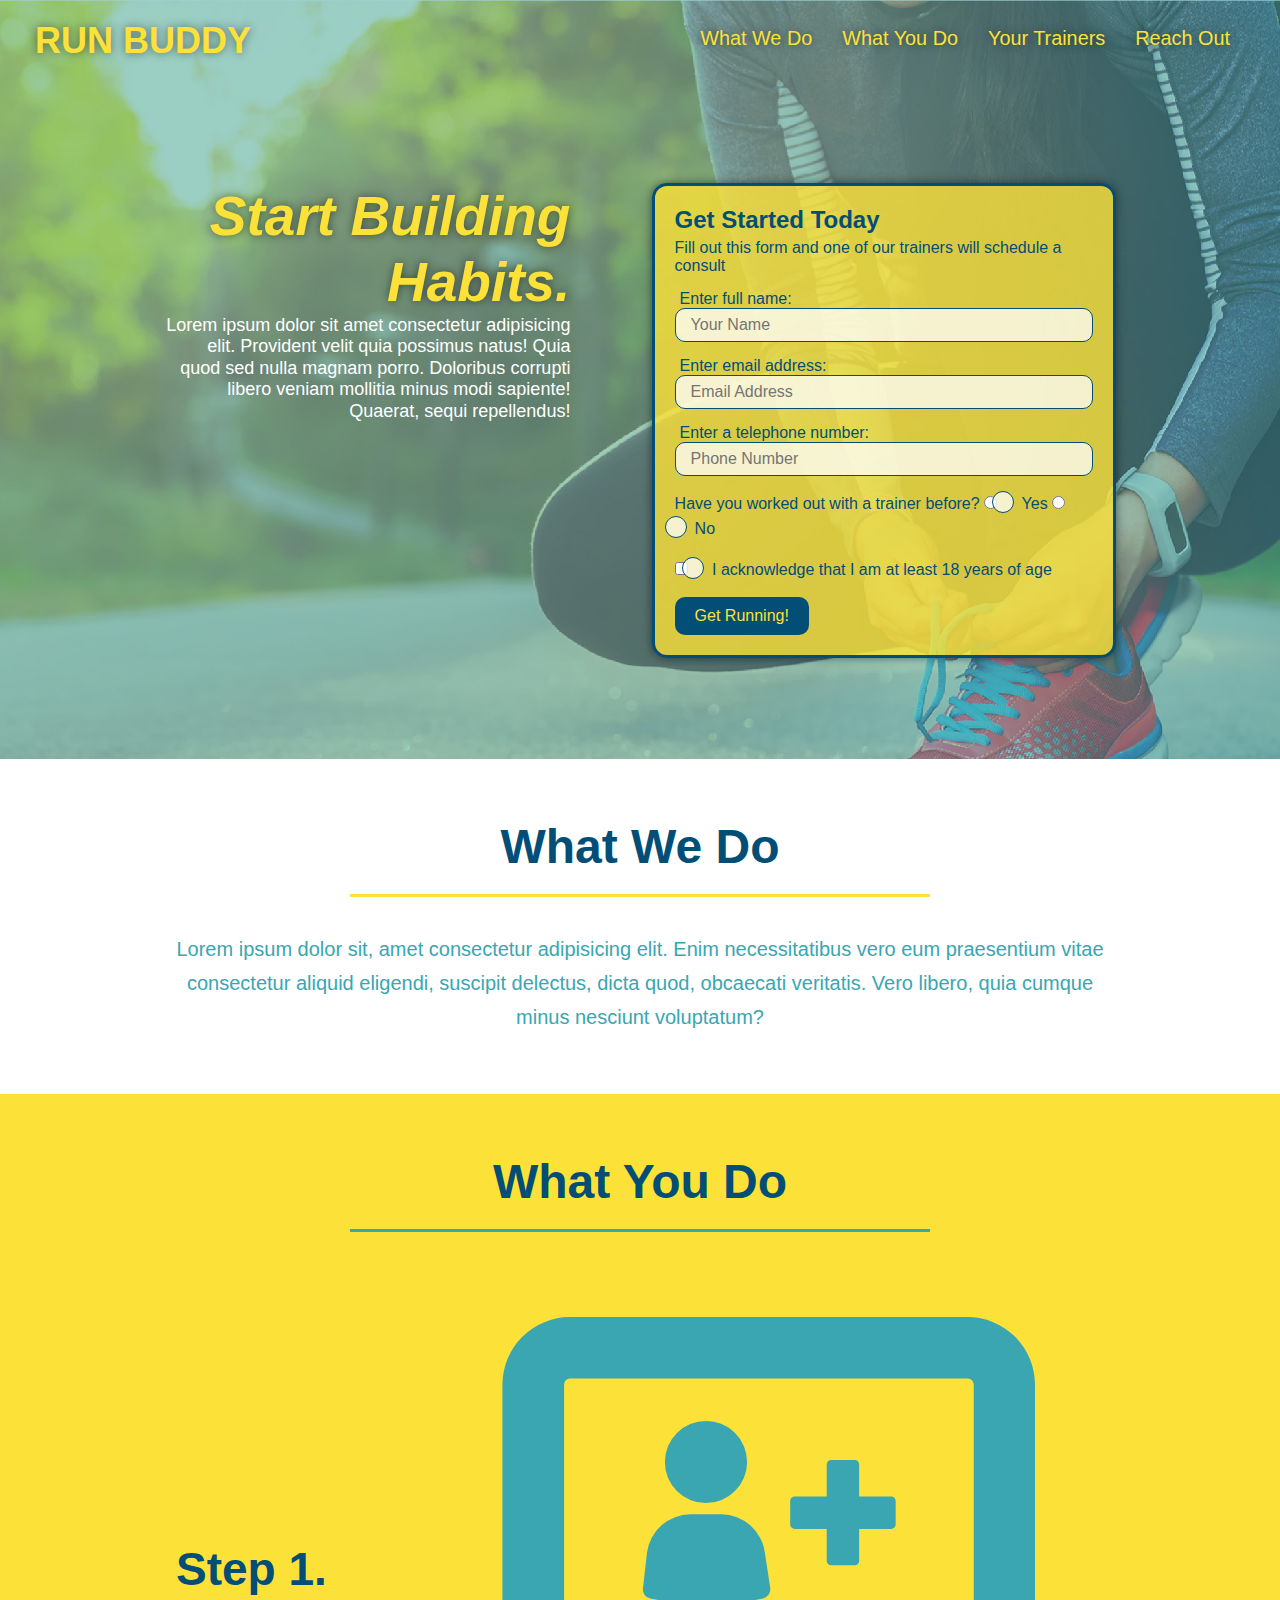
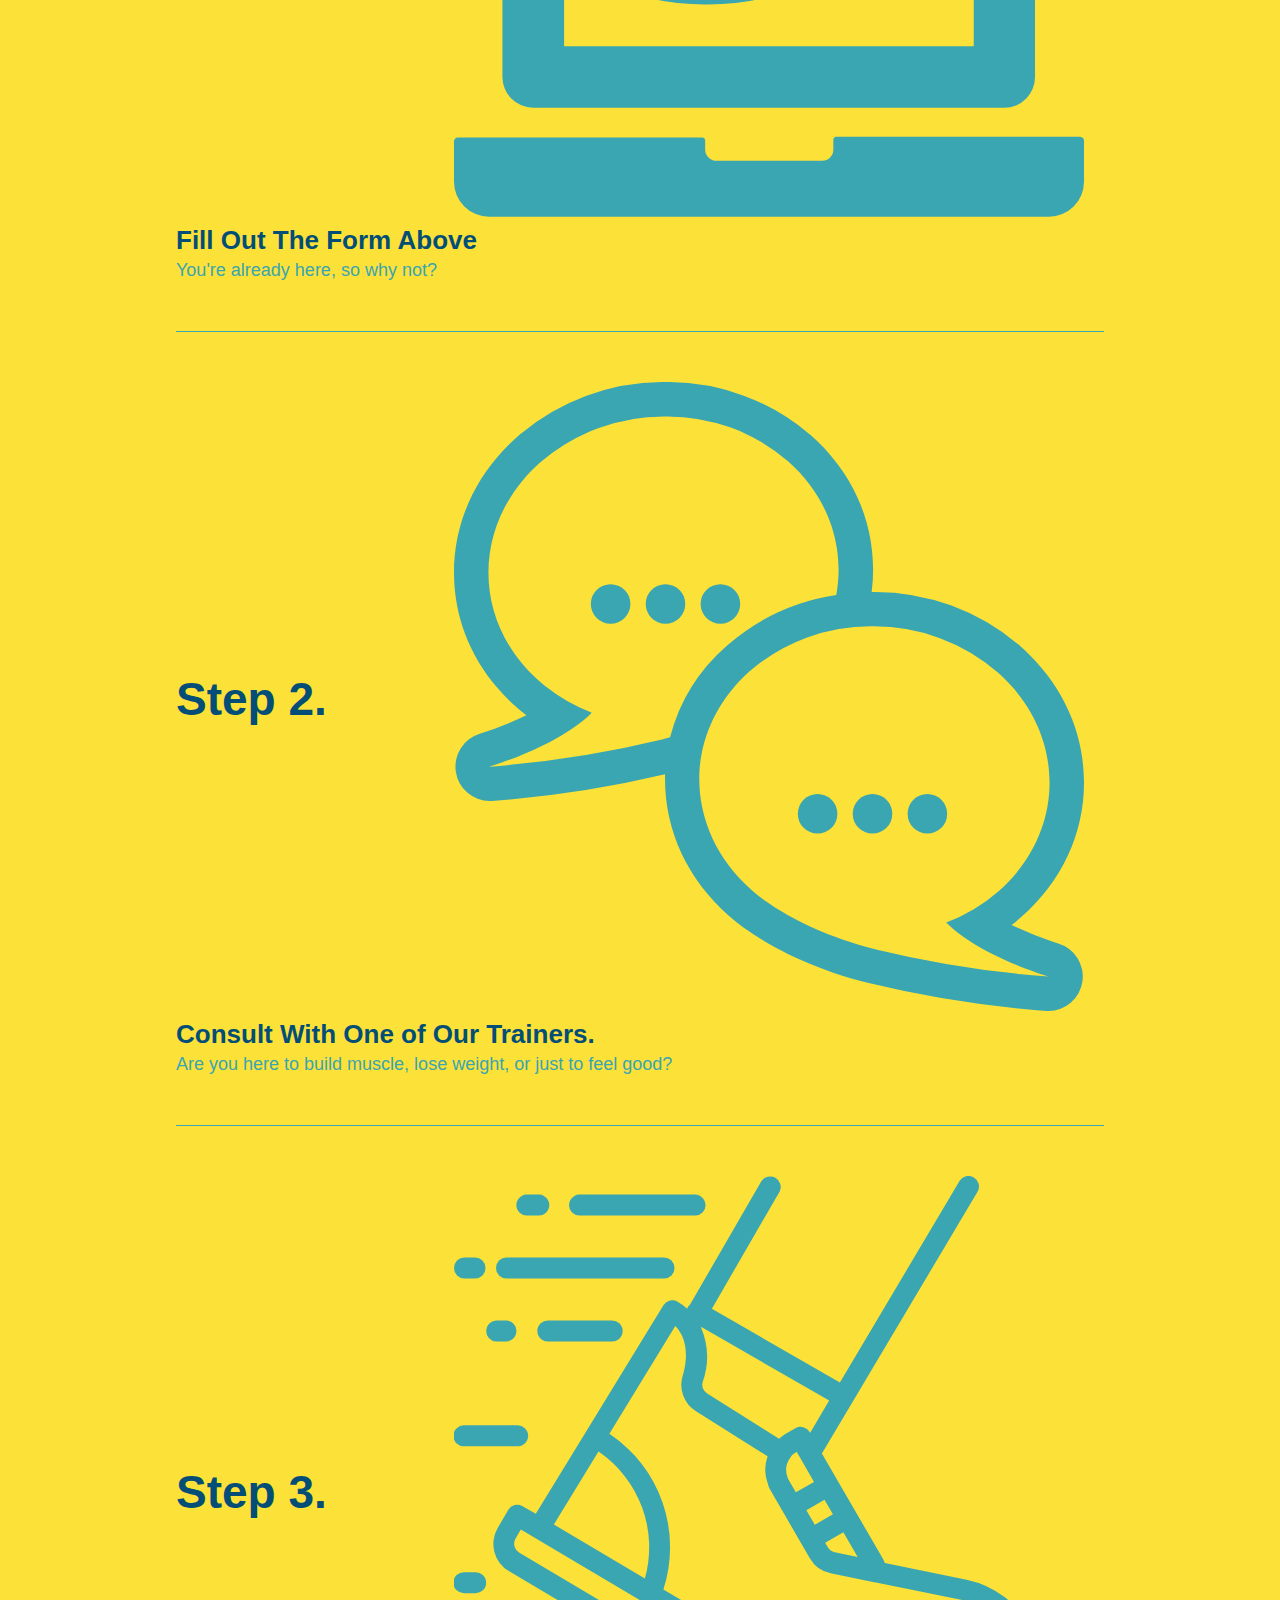
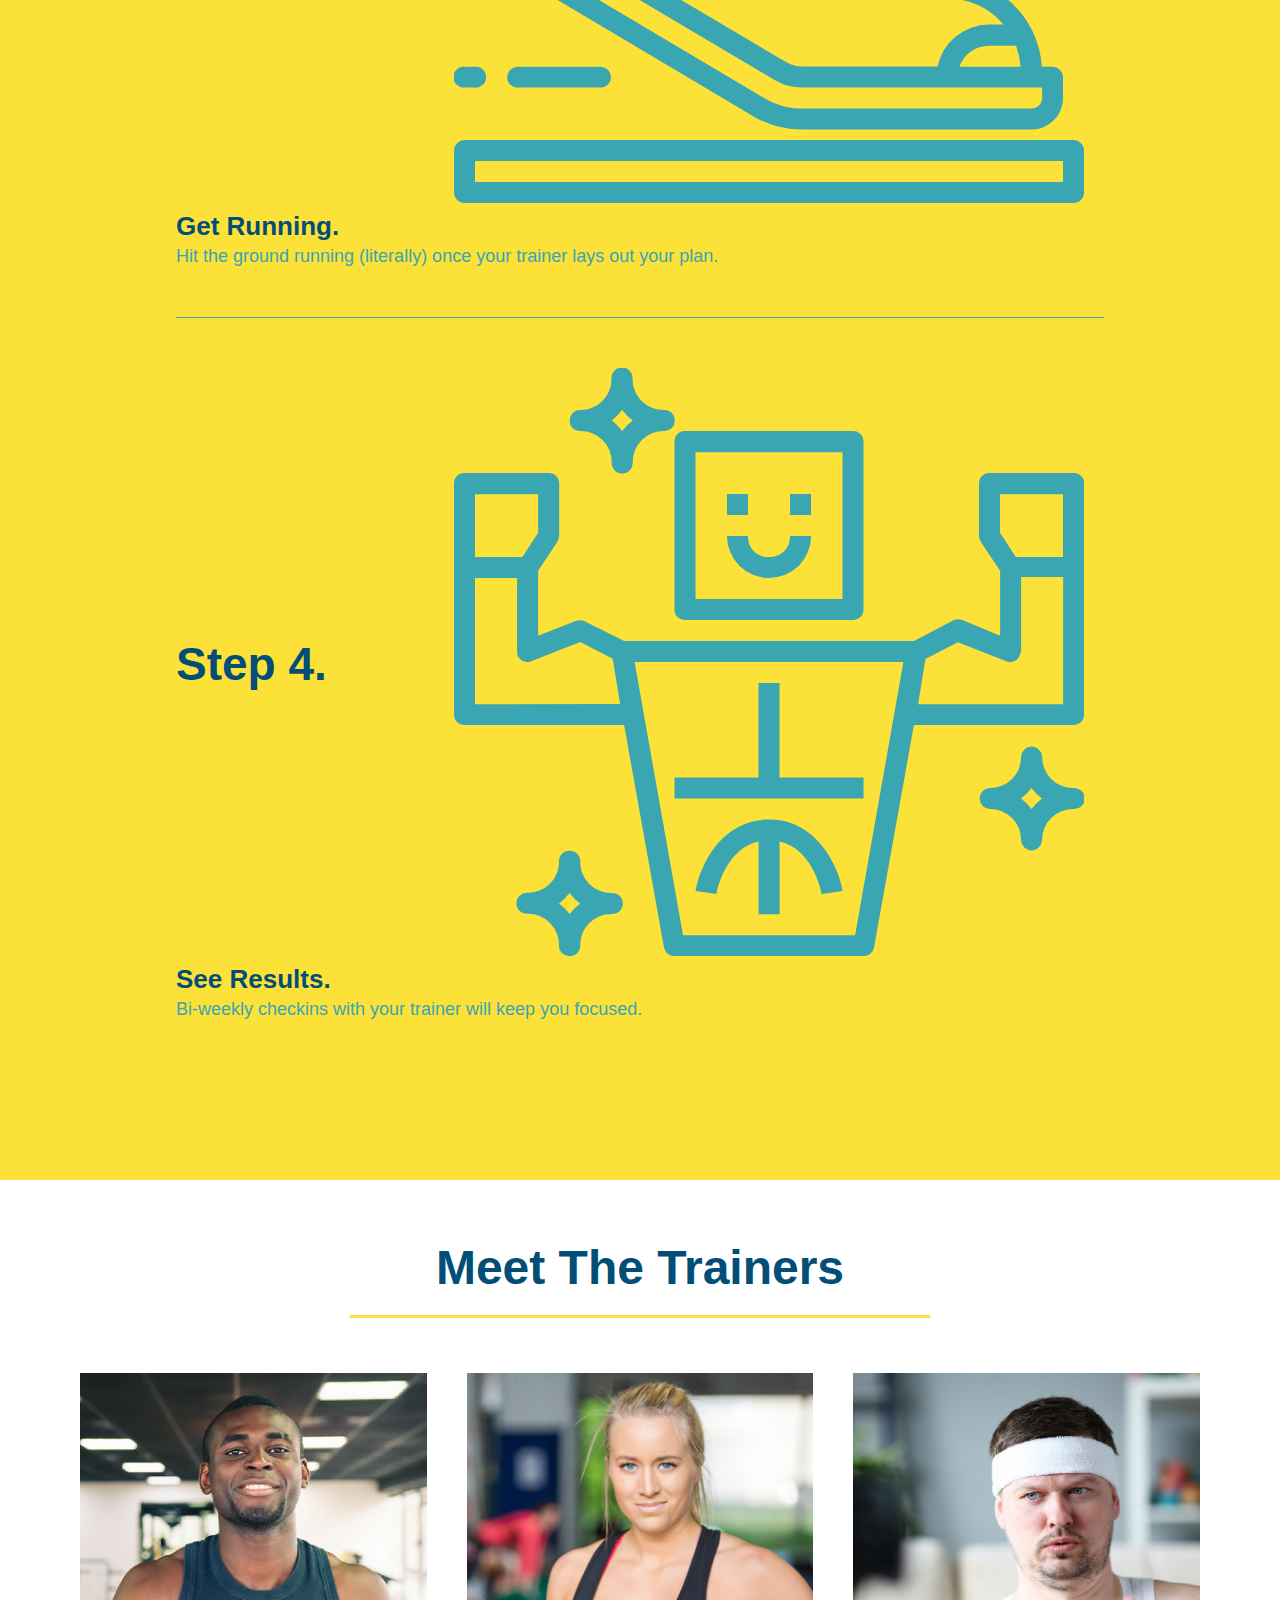
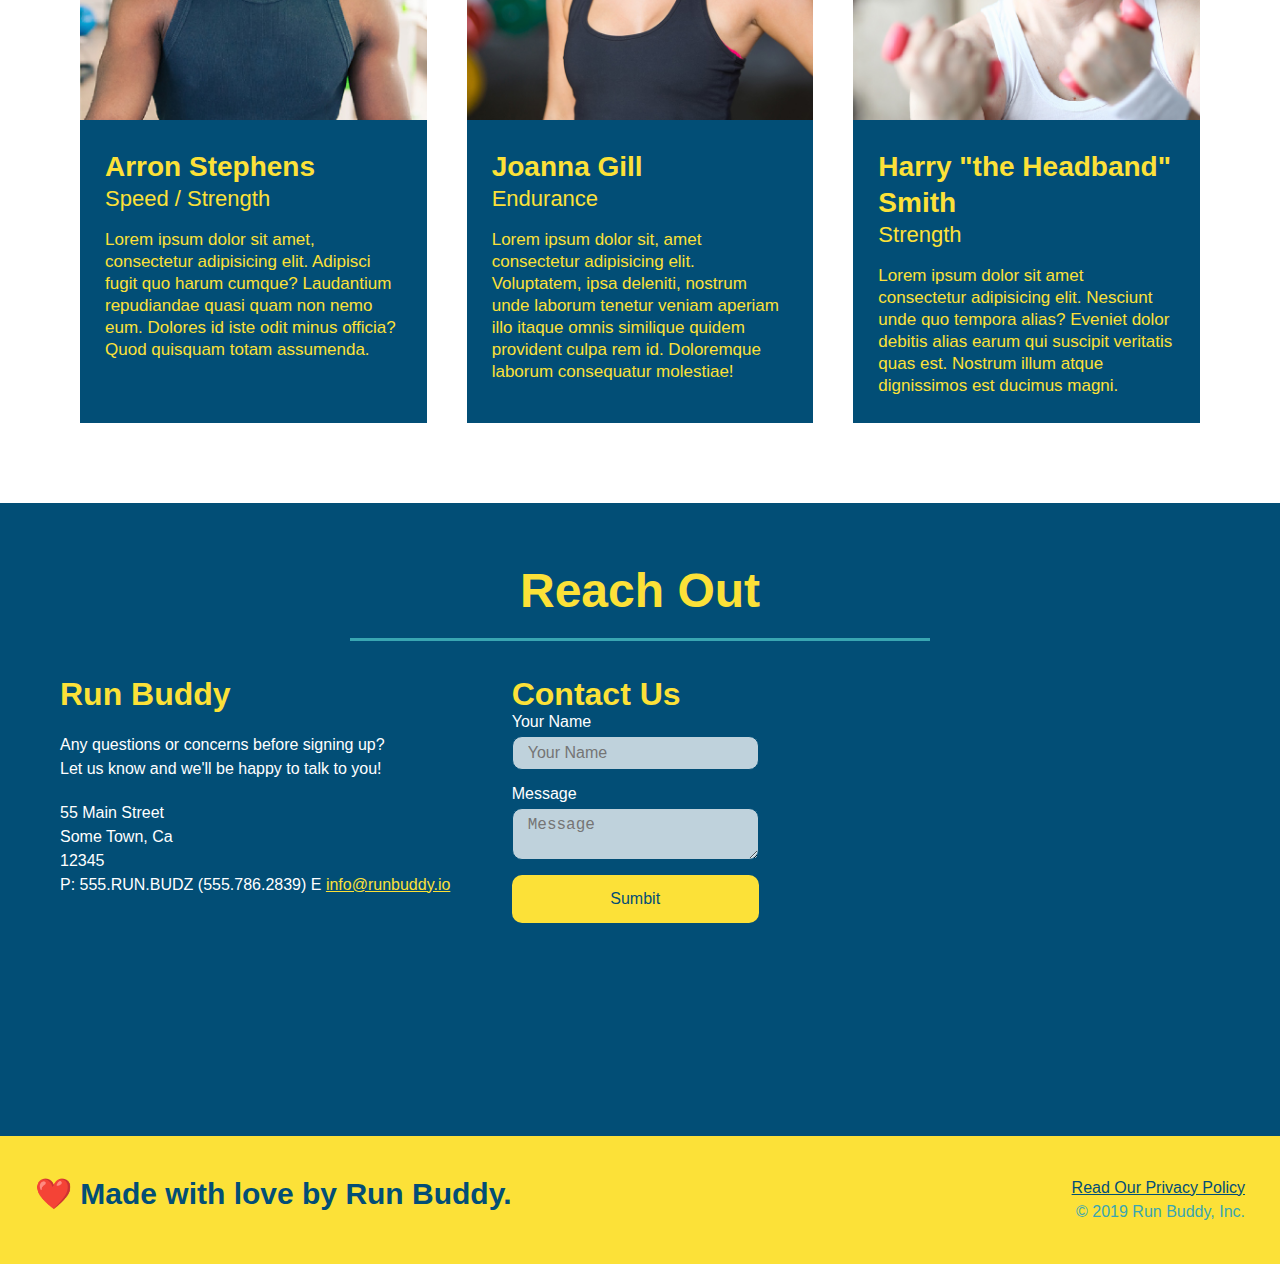
<file: index.html>
<!DOCTYPE html>
<html lang="en">
    <head>
        <meta name="viewport" content="width=device-width, initial-scale=1.0" />
        <title>Run Buddy</title>
        <link rel="stylesheet" href="./assets/css/style.css" />
    </head>
    <body>
        <!-- navigation -->
        <header>
            <h1>
                <a href="/">
                    RUN BUDDY
                </a>
            </h1>
            <nav>
                <!-- Unordered list element -->
                <ul>
                    <!-- List item elelment -->
                    <li>
                        <!-- Anchor Element -->
                        <a href="#what-we-do">What We Do</a>
                    </li>
                    <li>
                        <a href="#what-you-do">What You Do</a>
                    </li>
                    <li>
                        <a href="#your-trainers">Your Trainers</a>
                    </li>
                    <li>
                        <a href="#reach-out">Reach Out</a>
                    </li>
                </ul>
            </nav>
        </header>
            
        <!-- hero/jumbotron -->
        <section class="hero">
            <div class="hero-cta">
                <h2>Start Building Habits.</h2>
                <p>
                    Lorem ipsum dolor sit amet consectetur adipisicing elit. Provident velit quia possimus natus! Quia quod sed nulla magnam porro. Doloribus corrupti libero veniam mollitia minus modi sapiente! Quaerat, sequi repellendus!
                </p>
            </div>
            <div class="hero-form">
                <h3>Get Started Today</h3>
                <p>Fill out this form and one of our trainers will schedule a consult</p>
            <!-- Add form element -->
            <form>
                <label for="name">Enter full name:</label>
                <input type="text" placeholder="Your Name" name="name" id="name" class="form-input"/>
                <label for="email">Enter email address:</label>
                <input type="email" placeholder="Email Address" name="email" id="email" class="form-input"/>
                <label for="phone">Enter a telephone number:</label>
                <input type="tel" placeholder="Phone Number" name="phone" id="phone" class="form-input"/>
                <p>
                    Have you worked out with a trainer before?
                    <span class="radio-wrapper">
                        <input type="radio" name="trainer-confirm" id="trainer-yes" />
                        <label for="trainer-yes">Yes</label>
                    </span>
                    <span class="radio-wrapper">
                        <input type="radio" name="trainer-confirm" id="trainer-no" />
                        <label for="trainer-no">No</label>
                    </span>
                </p>
                <p>
                    <span class="radio-wrapper">
                        <input type="checkbox" name="age-confirm" id="checkbox" />
                        <label for="checkbox" >I acknowledge that I am at least 18 years of age </label>
                    </span>
                </p>
                <button type="submit">
                    Get Running!
                </button>
            </form>
            </div>
        </section>
        <!-- end hero -->
            
        <!-- "what we do" section -->
        <section id="what-we-do" class="intro">
            <div class="flex-row">
                <h2 class="section-title primary-border">
                    What We Do
                </h2>
            </div>
            <div class="flex-row">
                <p>
                    Lorem ipsum dolor sit, amet consectetur adipisicing elit. 
                    Enim necessitatibus vero eum praesentium vitae consectetur aliquid eligendi, suscipit delectus, dicta quod, obcaecati veritatis. 
                    Vero libero, quia cumque minus nesciunt voluptatum?
                </p>
            </div>
        </section>

        <!-- "what you do" section -->
        <section id="what-you-do" class="steps">
            <div class="flex-row">
                <h2 class="section-title secondary-border">
                    What You Do
                </h2>
            </div>

            <div class="step">
                <h3>Step 1.</h3>
                <div class="step-info">
                    <div class="step-img">
                        <img src="./assets/images/step-1.svg" alt=""/>
                    </div>
                </div>
                <div class="step-text">
                    <h4>Fill Out The Form Above</h4>
                    <p>You're already here, so why not?</p>
                </div>
            </div>

            <div class="step">
                <h3>Step 2.</h3>
                <div class="step-info">
                    <div class="step-img">
                        <img src="./assets/images/step-2.svg" alt=""/>
                    </div>
                </div>
                <div class="step-text">
                    <h4>Consult With One of Our Trainers.</h4>
                    <p>Are you here to build muscle, lose weight, or just to feel good?</p>
                </div>
            </div>

            <div class="step">
                <h3>Step 3.</h3>
                <div class="step-info">
                    <div class="step-img">
                        <img src="./assets/images/step-3.svg" alt=""/>
                    </div>
                </div>
                <div class="step-text">
                    <h4>Get Running.</h4>
                    <p>Hit the ground running (literally) once your trainer lays out your plan.</p>
                </div>
            </div>

            <div class="step">
                <h3>Step 4.</h3>
                <div class="step-info">
                    <div class="step-img">
                        <img src="./assets/images/step-4.svg" alt=""/>
                    </div>
                </div>
                <div class="step-text">
                    <h4>See Results.</h4>
                    <p>Bi-weekly checkins with your trainer will keep you focused.</p>
                </div>
            </div>
        </section>

        <!-- "meet the trainers" section -->
        <section id="your-trainers">
            <div class="flex-row">
                <h2 class="section-title primary-border">
                    Meet The Trainers
                </h2>
            </div>

            <div class="trainers">
                <article class="trainer">
                    <img src="./assets/images/trainer-1.jpg" alt="Arron Stephens in his workout clothes, ready to pump iron" />
                    <div class="trainer-bio">
                        <h3 class="trainer-name">Arron Stephens</h3>
                        <h4 class="trainer-role">Speed / Strength</h4>
                        <p>
                            Lorem ipsum dolor sit amet, consectetur adipisicing elit. 
                            Adipisci fugit quo harum cumque? Laudantium repudiandae quasi quam non nemo eum. 
                            Dolores id iste odit minus officia? Quod quisquam totam assumenda.
                        </p>
                    </div>
                </article>

                <!-- sceond trainer bio -->
                <article class="trainer">
                    <img src="./assets/images/trainer-2.jpg" alt="Joanna Gill cooling off after a workout" />
                    <div class="trainer-bio">
                        <h3 class="trainer-name">Joanna Gill</h3>
                        <h4 class="trainer-role">Endurance</h4>
                        <p>
                            Lorem ipsum dolor sit, amet consectetur adipisicing elit. Voluptatem, ipsa deleniti, nostrum unde laborum tenetur veniam aperiam illo itaque omnis similique quidem provident culpa rem id. 
                            Doloremque laborum consequatur molestiae!
                        </p>
                    </div>
                </article>

                <!-- third trianer bio -->
                <article class="trainer">
                    <img src="./assets/images/trainer-3.jpg" alt="Harry Smith wearing a headband and lifting comically small pink weights" />
                    <div class="trainer-bio">
                        <h3 class="trainer-name">Harry "the Headband"  Smith</h3>
                        <h4 class="trainer-role">Strength</h4>
                        <p>
                            Lorem ipsum dolor sit amet consectetur adipisicing elit. 
                            Nesciunt unde quo tempora alias? Eveniet dolor debitis alias earum qui suscipit veritatis quas est. Nostrum illum atque dignissimos est ducimus magni.
                        </p>
                    </div>
                </article>
            </div>
        </section>

        <!-- "reach out" section -->
        <section id="reach-out" class="contact">
            <div class="flex-row">
                <h2 class="section-title secondary-border">
                    Reach Out
                </h2>
            </div>
            <div class="contact-info">
                <div>
                    <h3>Run Buddy</h3>
                    <p>
                        Any questions or concerns before signing up?
                        <br />
                        Let us know and we'll be happy to talk to you!
                    </p>
                    <address>
                        55 Main Street <br />
                        Some Town, Ca <br />
                        12345<br />
                        P: 555.RUN.BUDZ (555.786.2839)
                        E <a href="mailto:info@runbuddy.io">info@runbuddy.io</a>
                    </address>
                </div>
                <div class="contact-form">
                    <h3>Contact Us</h3>
                    <form>
                        <label for="contact-name">Your Name</label>
                        <input type="text" id="contact-name" placeholder="Your Name" />

                        <label for="contact-message">Message</label>
                        <textarea id="contact-message" placeholder="Message"></textarea>

                        <button type="submit">Sumbit</button>
                    </form>
                </div>
                <iframe
                src="https://www.google.com/maps/embed?pb=!1m18!1m12!1m3!1d50368.25319219741!2d-122.58069269021708!3d37.90669281210704!2m3!1f0!2f0!3f0!3m2!1i1024!2i768!4f13.1!3m3!1m2!1s0x808590733c5a3c93%3A0xd27fa4ddcff9d586!2sMill%20Valley%2C%20CA%2094941!5e0!3m2!1sen!2sus!4v1611874259446!5m2!1sen!2sus"
                frameborder="0"
                height="400"
                width="400"
                style="border:0"
                allowfullscreen
                >
                </iframe>
            </div>
        </section>

        <!-- footer -->
        <footer>
            <h2>❤️ Made with love by Run Buddy.</h2>
            <div>
                <a href="./privacy-policy.html">Read Our Privacy Policy</a><br/>
                &copy; 2019 Run Buddy, Inc.
            </div>
        </footer>
    </body>
</html>
</file>
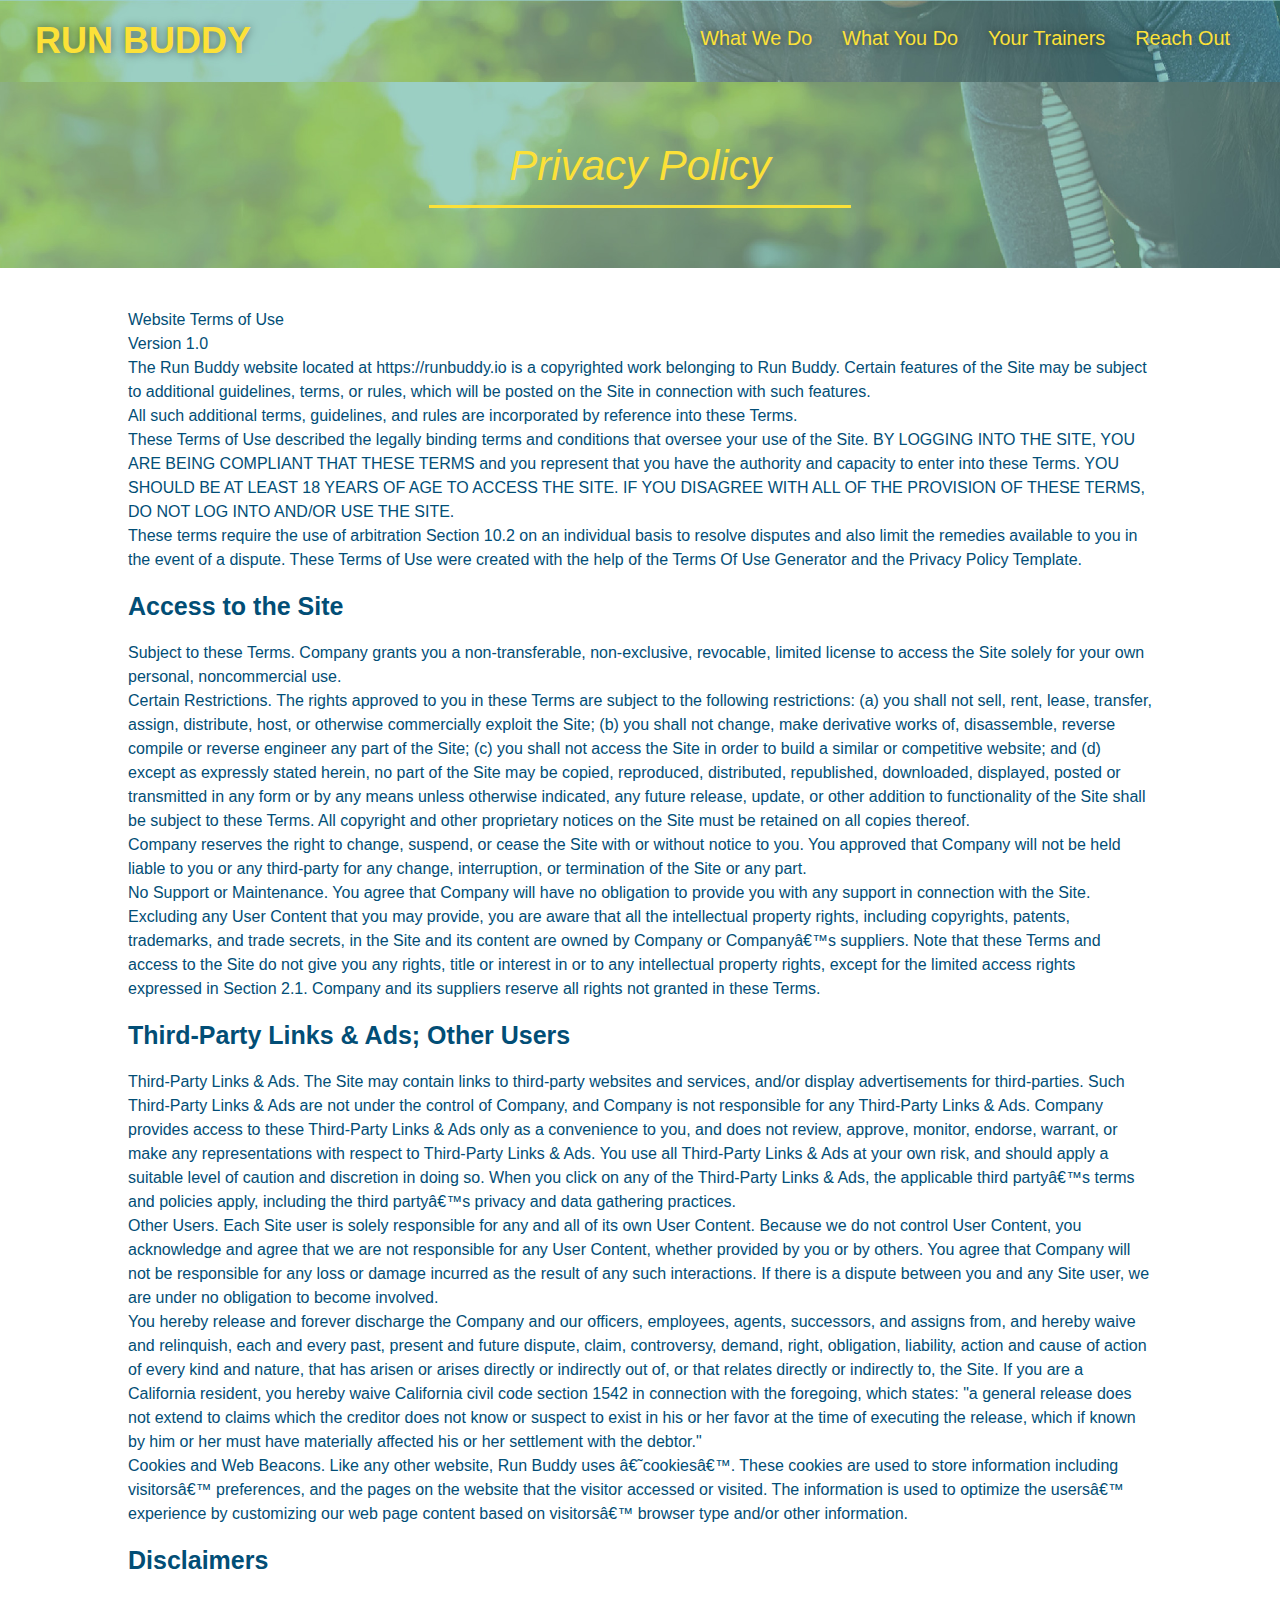
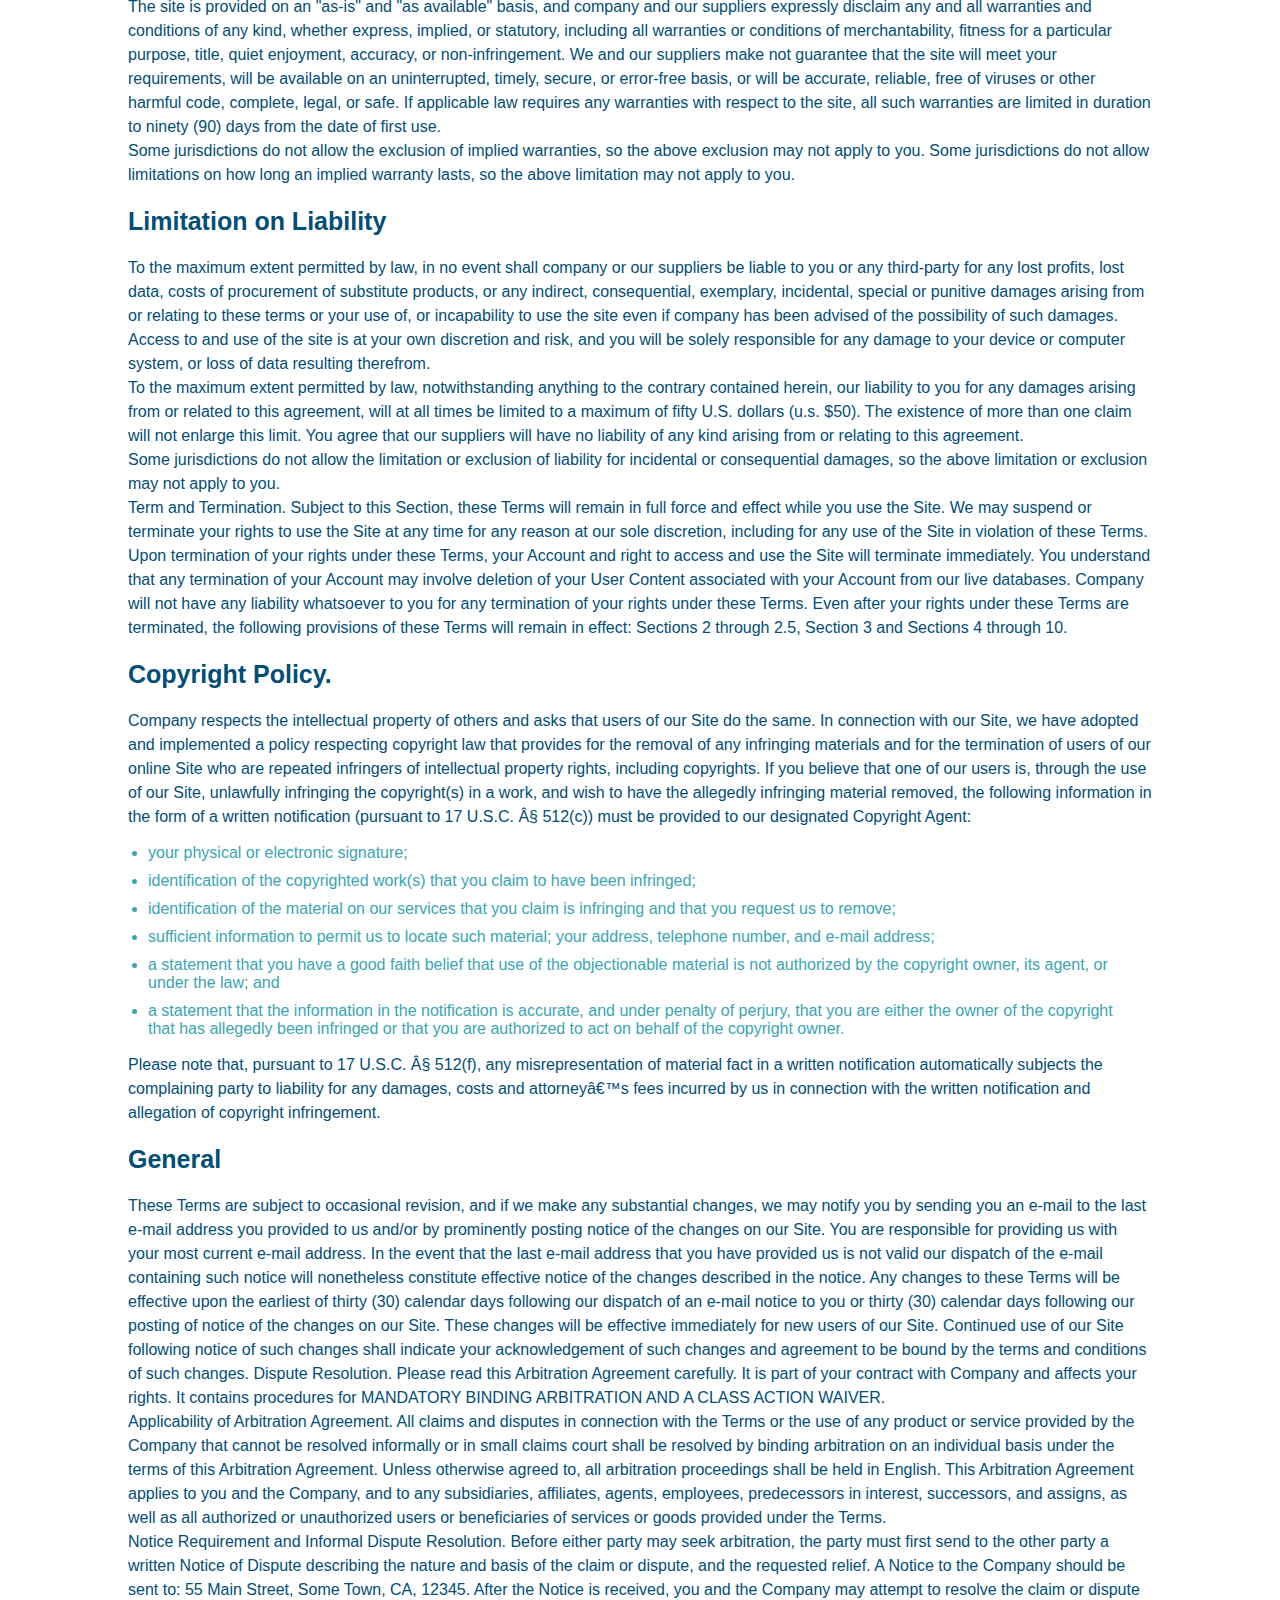
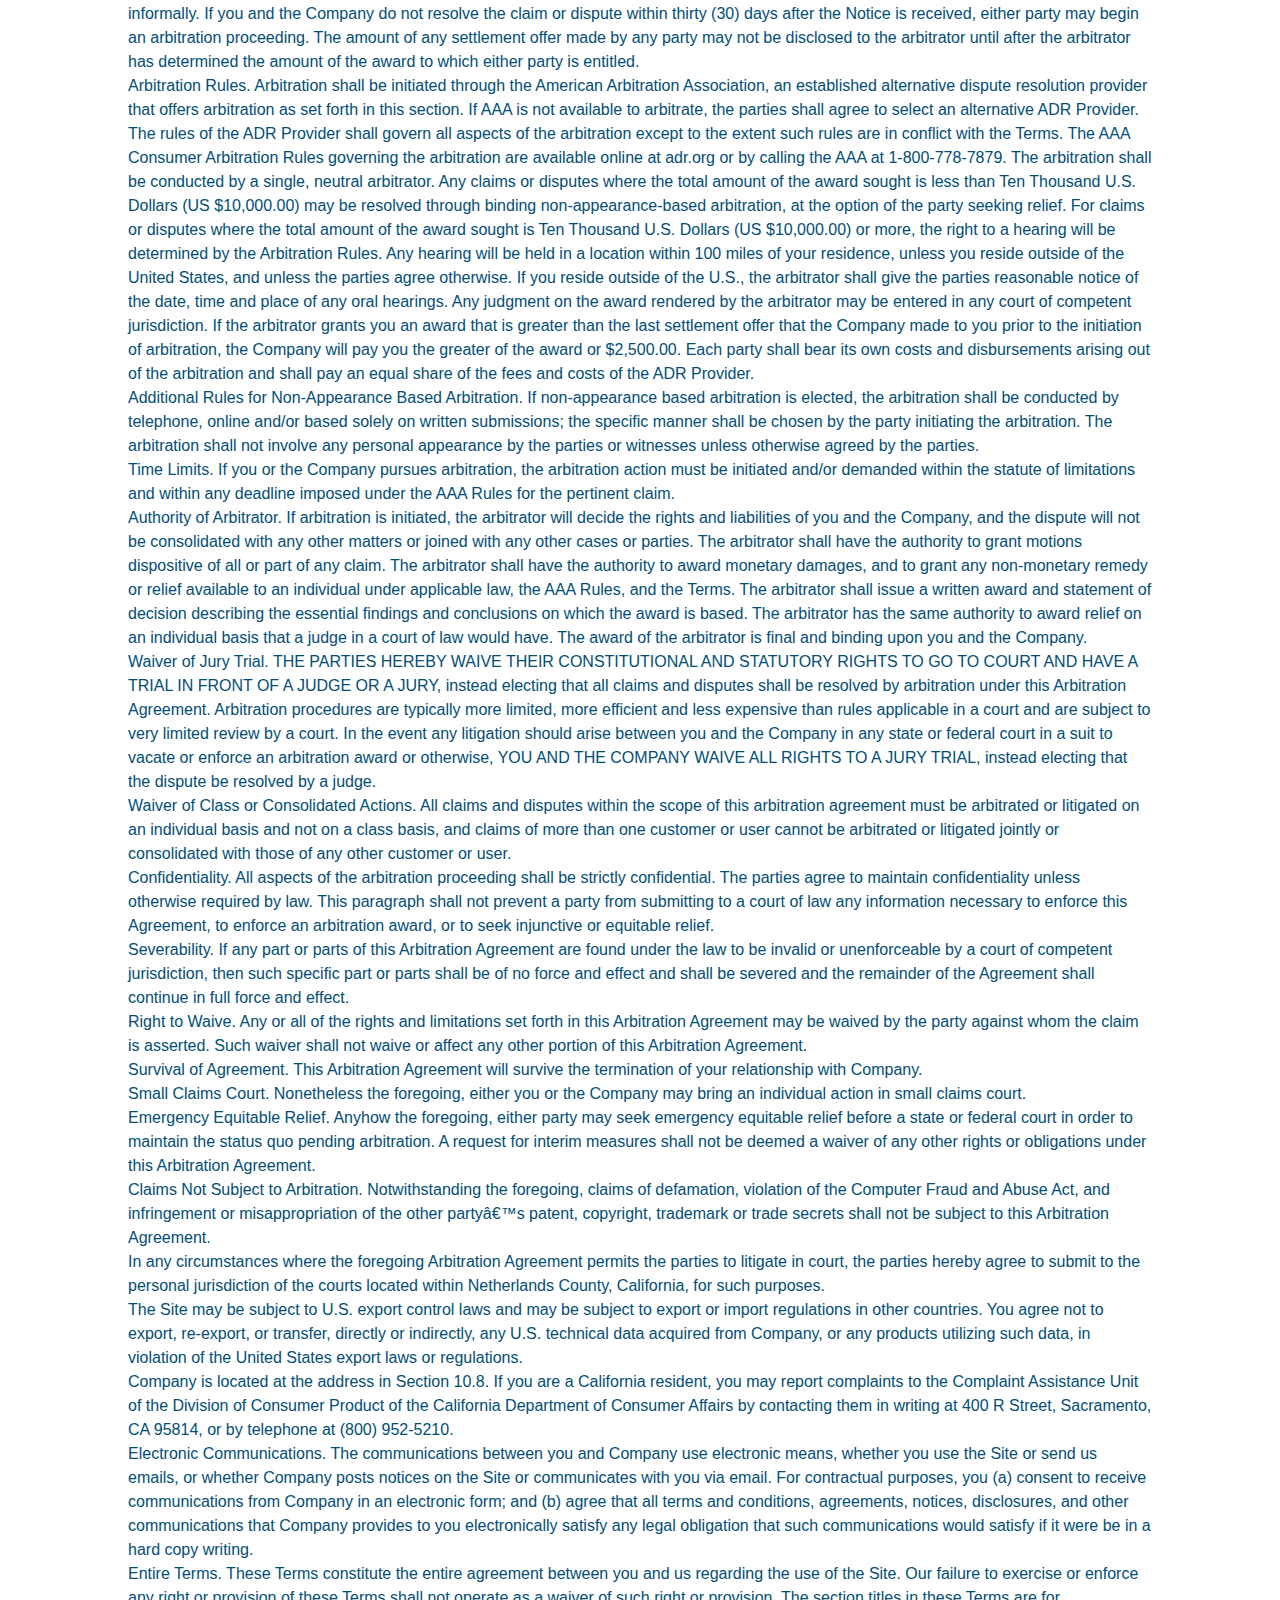
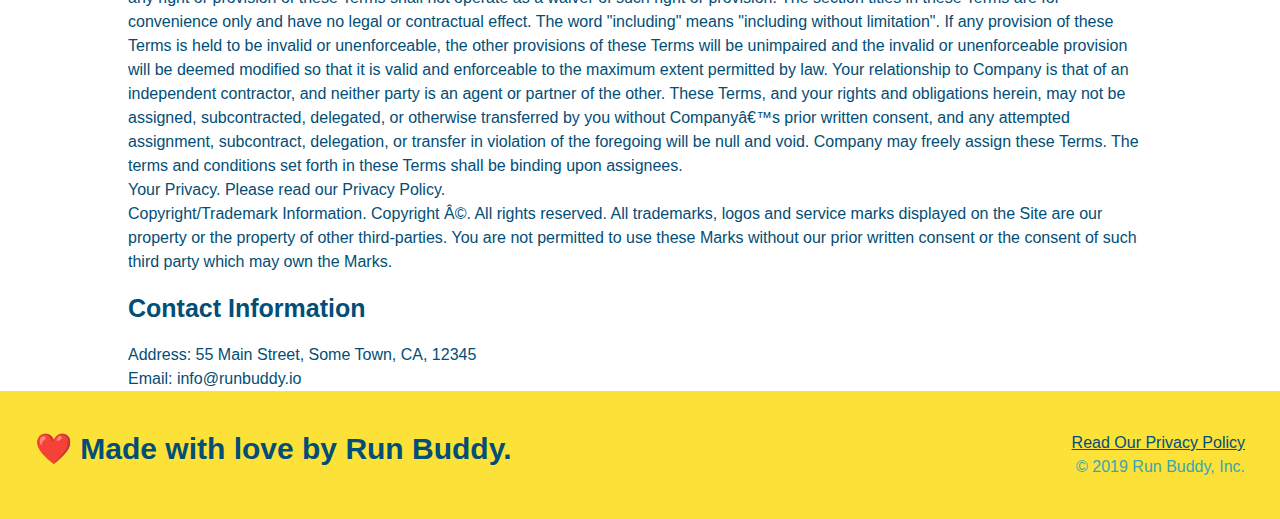
<file: privacy-policy.html>
<!DOCTYPE html>
<html lang="en">
<head>
    <meta name="viewport" content="width=device-width, initial-scale=1.0" />
    <title>Privacy Policy - Run Buddy</title>
    <link rel="stylesheet" href="./assets/css/style.css">
    <link rel="stylesheet" href="./assets/css/secondary-style.css">
</head>

<body>
    <header>
        <h1>
            <a href="/">
                RUN BUDDY
            </a>
        </h1>
        <nav>
            <!-- Unordered list element -->
            <ul>
                <!-- List item elelment -->
                <li>
                    <!-- Anchor Element -->
                    <a href="./index.html#what-we-do">What We Do</a>
                </li>
                <li>
                    <a href="./index.html#what-you-do">What You Do</a>
                </li>
                <li>
                    <a href="./index.html#your-trainers">Your Trainers</a>
                </li>
                <li>
                    <a href="./index.html#reach-out">Reach Out</a>
                </li>
            </ul>
        </nav>
    </header>

    <section class="hero">
        <h2 class="page-title page-border">
            Privacy Policy
        </h2>
    </section>

    <article class="secondary-content">
          <p>
            Website Terms of Use
          </p>
    
          <p>
            Version 1.0
          </p>
    
          <p>
            The Run Buddy website located at https://runbuddy.io is a copyrighted work belonging to Run Buddy. Certain
            features of the Site may be subject to additional guidelines, terms, or rules, which will be posted on the Site
            in connection with such features.
          </p>
    
          <p>
            All such additional terms, guidelines, and rules are incorporated by reference into these Terms.
          </p>
    
          <p>
            These Terms of Use described the legally binding terms and conditions that oversee your use of the Site. BY
            LOGGING INTO THE SITE, YOU ARE BEING COMPLIANT THAT THESE TERMS and you represent that you have the authority
            and capacity to enter into these Terms. YOU SHOULD BE AT LEAST 18 YEARS OF AGE TO ACCESS THE SITE. IF YOU
            DISAGREE WITH ALL OF THE PROVISION OF THESE TERMS, DO NOT LOG INTO AND/OR USE THE SITE.
          </p>
    
          <p>
            These terms require the use of arbitration Section 10.2 on an individual basis to resolve disputes and also
            limit the remedies available to you in the event of a dispute. These Terms of Use were created with the help of
            the Terms Of Use Generator and the Privacy Policy Template.
          </p>
    
          <h3>
            Access to the Site
          </h3>
    
          <p>
            Subject to these Terms. Company grants you a non-transferable, non-exclusive, revocable, limited license to
            access the Site solely for your own personal, noncommercial use.
          </p>
    
          <p>
            Certain Restrictions. The rights approved to you in these Terms are subject to the following restrictions: (a)
            you shall not sell, rent, lease, transfer, assign, distribute, host, or otherwise commercially exploit the Site;
            (b) you shall not change, make derivative works of, disassemble, reverse compile or reverse engineer any part of
            the Site; (c) you shall not access the Site in order to build a similar or competitive website; and (d) except
            as expressly stated herein, no part of the Site may be copied, reproduced, distributed, republished, downloaded,
            displayed, posted or transmitted in any form or by any means unless otherwise indicated, any future release,
            update, or other addition to functionality of the Site shall be subject to these Terms. All copyright and other
            proprietary notices on the Site must be retained on all copies thereof.
          </p>
    
          <p>
            Company reserves the right to change, suspend, or cease the Site with or without notice to you. You approved
            that Company will not be held liable to you or any third-party for any change, interruption, or termination of
            the Site or any part.
          </p>
    
          <p>
            No Support or Maintenance. You agree that Company will have no obligation to provide you with any support in
            connection with the Site.
          </p>
    
          <p>
            Excluding any User Content that you may provide, you are aware that all the intellectual property rights,
            including copyrights, patents, trademarks, and trade secrets, in the Site and its content are owned by Company
            or Companyâ€™s suppliers. Note that these Terms and access to the Site do not give you any rights, title or
            interest in or to any intellectual property rights, except for the limited access rights expressed in Section
            2.1. Company and its suppliers reserve all rights not granted in these Terms.
          </p>
    
          <h3>
            Third-Party Links & Ads; Other Users
          </h3>
    
          <p>
            Third-Party Links & Ads. The Site may contain links to third-party websites and services, and/or display
            advertisements for third-parties. Such Third-Party Links & Ads are not under the control of Company, and Company
            is not responsible for any Third-Party Links & Ads. Company provides access to these Third-Party Links & Ads
            only as a convenience to you, and does not review, approve, monitor, endorse, warrant, or make any
            representations with respect to Third-Party Links & Ads. You use all Third-Party Links & Ads at your own risk,
            and should apply a suitable level of caution and discretion in doing so. When you click on any of the
            Third-Party Links & Ads, the applicable third partyâ€™s terms and policies apply, including the third partyâ€™s
            privacy and data gathering practices.
          </p>
    
          <p>
            Other Users. Each Site user is solely responsible for any and all of its own User Content. Because we do not
            control User Content, you acknowledge and agree that we are not responsible for any User Content, whether
            provided by you or by others. You agree that Company will not be responsible for any loss or damage incurred as
            the result of any such interactions. If there is a dispute between you and any Site user, we are under no
            obligation to become involved.
          </p>
    
          <p>
            You hereby release and forever discharge the Company and our officers, employees, agents, successors, and
            assigns from, and hereby waive and relinquish, each and every past, present and future dispute, claim,
            controversy, demand, right, obligation, liability, action and cause of action of every kind and nature, that has
            arisen or arises directly or indirectly out of, or that relates directly or indirectly to, the Site. If you are
            a California resident, you hereby waive California civil code section 1542 in connection with the foregoing,
            which states: "a general release does not extend to claims which the creditor does not know or suspect to exist
            in his or her favor at the time of executing the release, which if known by him or her must have materially
            affected his or her settlement with the debtor."
          </p>
    
          <p>
            Cookies and Web Beacons. Like any other website, Run Buddy uses â€˜cookiesâ€™. These cookies are used to store
            information including visitorsâ€™ preferences, and the pages on the website that the visitor accessed or visited.
            The information is used to optimize the usersâ€™ experience by customizing our web page content based on visitorsâ€™
            browser type and/or other information.
          </p>
    
          <h3>
            Disclaimers
          </h3>
    
          <p>
            The site is provided on an "as-is" and "as available" basis, and company and our suppliers expressly disclaim
            any and all warranties and conditions of any kind, whether express, implied, or statutory, including all
            warranties or conditions of merchantability, fitness for a particular purpose, title, quiet enjoyment, accuracy,
            or non-infringement. We and our suppliers make not guarantee that the site will meet your requirements, will be
            available on an uninterrupted, timely, secure, or error-free basis, or will be accurate, reliable, free of
            viruses or other harmful code, complete, legal, or safe. If applicable law requires any warranties with respect
            to the site, all such warranties are limited in duration to ninety (90) days from the date of first use.
          </p>
    
          <p>
            Some jurisdictions do not allow the exclusion of implied warranties, so the above exclusion may not apply to
            you. Some jurisdictions do not allow limitations on how long an implied warranty lasts, so the above limitation
            may not apply to you.
          </p>
    
          <h3>
            Limitation on Liability
          </h3>
    
          <p>
            To the maximum extent permitted by law, in no event shall company or our suppliers be liable to you or any
            third-party for any lost profits, lost data, costs of procurement of substitute products, or any indirect,
            consequential, exemplary, incidental, special or punitive damages arising from or relating to these terms or
            your use of, or incapability to use the site even if company has been advised of the possibility of such
            damages. Access to and use of the site is at your own discretion and risk, and you will be solely responsible
            for any damage to your device or computer system, or loss of data resulting therefrom.
          </p>
    
          <p>
            To the maximum extent permitted by law, notwithstanding anything to the contrary contained herein, our liability
            to you for any damages arising from or related to this agreement, will at all times be limited to a maximum of
            fifty U.S. dollars (u.s. $50). The existence of more than one claim will not enlarge this limit. You agree that
            our suppliers will have no liability of any kind arising from or relating to this agreement.
          </p>
    
          <p>
            Some jurisdictions do not allow the limitation or exclusion of liability for incidental or consequential
            damages, so the above limitation or exclusion may not apply to you.
          </p>
    
          <p>
            Term and Termination. Subject to this Section, these Terms will remain in full force and effect while you use
            the Site. We may suspend or terminate your rights to use the Site at any time for any reason at our sole
            discretion, including for any use of the Site in violation of these Terms. Upon termination of your rights under
            these Terms, your Account and right to access and use the Site will terminate immediately. You understand that
            any termination of your Account may involve deletion of your User Content associated with your Account from our
            live databases. Company will not have any liability whatsoever to you for any termination of your rights under
            these Terms. Even after your rights under these Terms are terminated, the following provisions of these Terms
            will remain in effect: Sections 2 through 2.5, Section 3 and Sections 4 through 10.
          </p>
    
          <h3>
            Copyright Policy.
          </h3>
    
          <p>
            Company respects the intellectual property of others and asks that users of our Site do the same. In connection
            with our Site, we have adopted and implemented a policy respecting copyright law that provides for the removal
            of any infringing materials and for the termination of users of our online Site who are repeated infringers of
            intellectual property rights, including copyrights. If you believe that one of our users is, through the use of
            our Site, unlawfully infringing the copyright(s) in a work, and wish to have the allegedly infringing material
            removed, the following information in the form of a written notification (pursuant to 17 U.S.C. Â§ 512(c)) must
            be provided to our designated Copyright Agent:
          </p>
    
          <ul>
            <li>
              your physical or electronic signature;
            </li>
            <li>
              identification of the copyrighted work(s) that you claim to have been infringed;
            </li>
            <li>
              identification of the material on our services that you claim is infringing and that you request us to remove;
            </li>
            <li>
              sufficient information to permit us to locate such material; your address, telephone number, and e-mail
              address;
            </li>
            <li>
              a statement that you have a good faith belief that use of the objectionable material is not authorized by the
              copyright owner, its agent, or under the law; and
            </li>
            <li>
              a statement that the information in the notification is accurate, and under penalty of perjury, that you are
              either the owner of the copyright that has allegedly been infringed or that you are authorized to act on
              behalf of the copyright owner.
            </li>
          </ul>
    
          <p>
            Please note that, pursuant to 17 U.S.C. Â§ 512(f), any misrepresentation of material fact in a written
            notification automatically subjects the complaining party to liability for any damages, costs and attorneyâ€™s
            fees incurred by us in connection with the written notification and allegation of copyright infringement.
          </p>
    
          <h3>
            General
          </h3>
    
          <p>
            These Terms are subject to occasional revision, and if we make any substantial changes, we may notify you by
            sending you an e-mail to the last e-mail address you provided to us and/or by prominently posting notice of the
            changes on our Site. You are responsible for providing us with your most current e-mail address. In the event
            that the last e-mail address that you have provided us is not valid our dispatch of the e-mail containing such
            notice will nonetheless constitute effective notice of the changes described in the notice. Any changes to these
            Terms will be effective upon the earliest of thirty (30) calendar days following our dispatch of an e-mail
            notice to you or thirty (30) calendar days following our posting of notice of the changes on our Site. These
            changes will be effective immediately for new users of our Site. Continued use of our Site following notice of
            such changes shall indicate your acknowledgement of such changes and agreement to be bound by the terms and
            conditions of such changes. Dispute Resolution. Please read this Arbitration Agreement carefully. It is part of
            your contract with Company and affects your rights. It contains procedures for MANDATORY BINDING ARBITRATION AND
            A CLASS ACTION WAIVER.
          </p>
    
          <p>
            Applicability of Arbitration Agreement. All claims and disputes in connection with the Terms or the use of any
            product or service provided by the Company that cannot be resolved informally or in small claims court shall be
            resolved by binding arbitration on an individual basis under the terms of this Arbitration Agreement. Unless
            otherwise agreed to, all arbitration proceedings shall be held in English. This Arbitration Agreement applies to
            you and the Company, and to any subsidiaries, affiliates, agents, employees, predecessors in interest,
            successors, and assigns, as well as all authorized or unauthorized users or beneficiaries of services or goods
            provided under the Terms.
          </p>
    
          <p>
            Notice Requirement and Informal Dispute Resolution. Before either party may seek arbitration, the party must
            first send to the other party a written Notice of Dispute describing the nature and basis of the claim or
            dispute, and the requested relief. A Notice to the Company should be sent to: 55 Main Street, Some Town, CA,
            12345. After the Notice is received, you and the Company may attempt to resolve the claim or dispute informally.
            If you and the Company do not resolve the claim or dispute within thirty (30) days after the Notice is received,
            either party may begin an arbitration proceeding. The amount of any settlement offer made by any party may not
            be disclosed to the arbitrator until after the arbitrator has determined the amount of the award to which either
            party is entitled.
          </p>
    
          <p>
            Arbitration Rules. Arbitration shall be initiated through the American Arbitration Association, an established
            alternative dispute resolution provider that offers arbitration as set forth in this section. If AAA is not
            available to arbitrate, the parties shall agree to select an alternative ADR Provider. The rules of the ADR
            Provider shall govern all aspects of the arbitration except to the extent such rules are in conflict with the
            Terms. The AAA Consumer Arbitration Rules governing the arbitration are available online at adr.org or by
            calling the AAA at 1-800-778-7879. The arbitration shall be conducted by a single, neutral arbitrator. Any
            claims or disputes where the total amount of the award sought is less than Ten Thousand U.S. Dollars (US
            $10,000.00) may be resolved through binding non-appearance-based arbitration, at the option of the party seeking
            relief. For claims or disputes where the total amount of the award sought is Ten Thousand U.S. Dollars (US
            $10,000.00) or more, the right to a hearing will be determined by the Arbitration Rules. Any hearing will be
            held in a location within 100 miles of your residence, unless you reside outside of the United States, and
            unless the parties agree otherwise. If you reside outside of the U.S., the arbitrator shall give the parties
            reasonable notice of the date, time and place of any oral hearings. Any judgment on the award rendered by the
            arbitrator may be entered in any court of competent jurisdiction. If the arbitrator grants you an award that is
            greater than the last settlement offer that the Company made to you prior to the initiation of arbitration, the
            Company will pay you the greater of the award or $2,500.00. Each party shall bear its own costs and
            disbursements arising out of the arbitration and shall pay an equal share of the fees and costs of the ADR
            Provider.
          </p>
    
          <p>
            Additional Rules for Non-Appearance Based Arbitration. If non-appearance based arbitration is elected, the
            arbitration shall be conducted by telephone, online and/or based solely on written submissions; the specific
            manner shall be chosen by the party initiating the arbitration. The arbitration shall not involve any personal
            appearance by the parties or witnesses unless otherwise agreed by the parties.
          </p>
    
          <p>
            Time Limits. If you or the Company pursues arbitration, the arbitration action must be initiated and/or demanded
            within the statute of limitations and within any deadline imposed under the AAA Rules for the pertinent claim.
          </p>
    
          <p>
            Authority of Arbitrator. If arbitration is initiated, the arbitrator will decide the rights and liabilities of
            you and the Company, and the dispute will not be consolidated with any other matters or joined with any other
            cases or parties. The arbitrator shall have the authority to grant motions dispositive of all or part of any
            claim. The arbitrator shall have the authority to award monetary damages, and to grant any non-monetary remedy
            or relief available to an individual under applicable law, the AAA Rules, and the Terms. The arbitrator shall
            issue a written award and statement of decision describing the essential findings and conclusions on which the
            award is based. The arbitrator has the same authority to award relief on an individual basis that a judge in a
            court of law would have. The award of the arbitrator is final and binding upon you and the Company.
          </p>
    
          <p>
            Waiver of Jury Trial. THE PARTIES HEREBY WAIVE THEIR CONSTITUTIONAL AND STATUTORY RIGHTS TO GO TO COURT AND HAVE
            A TRIAL IN FRONT OF A JUDGE OR A JURY, instead electing that all claims and disputes shall be resolved by
            arbitration under this Arbitration Agreement. Arbitration procedures are typically more limited, more efficient
            and less expensive than rules applicable in a court and are subject to very limited review by a court. In the
            event any litigation should arise between you and the Company in any state or federal court in a suit to vacate
            or enforce an arbitration award or otherwise, YOU AND THE COMPANY WAIVE ALL RIGHTS TO A JURY TRIAL, instead
            electing that the dispute be resolved by a judge.
          </p>
    
          <p>
            Waiver of Class or Consolidated Actions. All claims and disputes within the scope of this arbitration agreement
            must be arbitrated or litigated on an individual basis and not on a class basis, and claims of more than one
            customer or user cannot be arbitrated or litigated jointly or consolidated with those of any other customer or
            user.
          </p>
    
          <p>
            Confidentiality. All aspects of the arbitration proceeding shall be strictly confidential. The parties agree to
            maintain confidentiality unless otherwise required by law. This paragraph shall not prevent a party from
            submitting to a court of law any information necessary to enforce this Agreement, to enforce an arbitration
            award, or to seek injunctive or equitable relief.
          </p>
    
          <p>
            Severability. If any part or parts of this Arbitration Agreement are found under the law to be invalid or
            unenforceable by a court of competent jurisdiction, then such specific part or parts shall be of no force and
            effect and shall be severed and the remainder of the Agreement shall continue in full force and effect.
          </p>
    
          <p>
            Right to Waive. Any or all of the rights and limitations set forth in this Arbitration Agreement may be waived
            by the party against whom the claim is asserted. Such waiver shall not waive or affect any other portion of this
            Arbitration Agreement.
          </p>
    
          <p>
            Survival of Agreement. This Arbitration Agreement will survive the termination of your relationship with
            Company.
          </p>
    
          <p>
            Small Claims Court. Nonetheless the foregoing, either you or the Company may bring an individual action in small
            claims court.
          </p>
    
          <p>
            Emergency Equitable Relief. Anyhow the foregoing, either party may seek emergency equitable relief before a
            state or federal court in order to maintain the status quo pending arbitration. A request for interim measures
            shall not be deemed a waiver of any other rights or obligations under this Arbitration Agreement.
          </p>
    
          <p>
            Claims Not Subject to Arbitration. Notwithstanding the foregoing, claims of defamation, violation of the
            Computer Fraud and Abuse Act, and infringement or misappropriation of the other partyâ€™s patent, copyright,
            trademark or trade secrets shall not be subject to this Arbitration Agreement.
          </p>
    
          <p>
            In any circumstances where the foregoing Arbitration Agreement permits the parties to litigate in court, the
            parties hereby agree to submit to the personal jurisdiction of the courts located within Netherlands County,
            California, for such purposes.
          </p>
    
          <p>
            The Site may be subject to U.S. export control laws and may be subject to export or import regulations in other
            countries. You agree not to export, re-export, or transfer, directly or indirectly, any U.S. technical data
            acquired from Company, or any products utilizing such data, in violation of the United States export laws or
            regulations.
          </p>
    
          <p>
            Company is located at the address in Section 10.8. If you are a California resident, you may report complaints
            to the Complaint Assistance Unit of the Division of Consumer Product of the California Department of Consumer
            Affairs by contacting them in writing at 400 R Street, Sacramento, CA 95814, or by telephone at (800) 952-5210.
          </p>
    
          <p>
            Electronic Communications. The communications between you and Company use electronic means, whether you use the
            Site or send us emails, or whether Company posts notices on the Site or communicates with you via email. For
            contractual purposes, you (a) consent to receive communications from Company in an electronic form; and (b)
            agree that all terms and conditions, agreements, notices, disclosures, and other communications that Company
            provides to you electronically satisfy any legal obligation that such communications would satisfy if it were be
            in a hard copy writing.
          </p>
    
          <p>
            Entire Terms. These Terms constitute the entire agreement between you and us regarding the use of the Site. Our
            failure to exercise or enforce any right or provision of these Terms shall not operate as a waiver of such right
            or provision. The section titles in these Terms are for convenience only and have no legal or contractual
            effect. The word "including" means "including without limitation". If any provision of these Terms is held to be
            invalid or unenforceable, the other provisions of these Terms will be unimpaired and the invalid or
            unenforceable provision will be deemed modified so that it is valid and enforceable to the maximum extent
            permitted by law. Your relationship to Company is that of an independent contractor, and neither party is an
            agent or partner of the other. These Terms, and your rights and obligations herein, may not be assigned,
            subcontracted, delegated, or otherwise transferred by you without Companyâ€™s prior written consent, and any
            attempted assignment, subcontract, delegation, or transfer in violation of the foregoing will be null and void.
            Company may freely assign these Terms. The terms and conditions set forth in these Terms shall be binding upon
            assignees.
          </p>
    
          <p>
            Your Privacy. Please read our Privacy Policy.
          </p>
    
          <p>
            Copyright/Trademark Information. Copyright Â©. All rights reserved. All trademarks, logos and service marks
            displayed on the Site are our property or the property of other third-parties. You are not permitted to use
            these Marks without our prior written consent or the consent of such third party which may own the Marks.
          </p>
    
          <h3>
            Contact Information
          </h3>
    
          <p>
            Address: 55 Main Street, Some Town, CA, 12345
          </p>
    
          <p>
            Email: info@runbuddy.io
          </p>
    </article>
  
    <!-- footer -->
    <footer>
        <h2>❤️ Made with love by Run Buddy.</h2>
        <div>
            <a href="">Read Our Privacy Policy</a><br/>
            &copy; 2019 Run Buddy, Inc.
        </div>
    </footer>
</body>
</html>
</file>
<file: assets/css/style.css>
:root {
    --primary-color: #fce138;
    --secondary-color: #024e76;
    --tertiary-color: #39a6b2;
}

* {
    box-sizing: border-box;
    margin: 0;
    padding: 0;
}

body {
    color: var(--tertiary-color);
    font-family: Helvetica, Arial, sans-serif;
}

header {
    padding: 20px 35px;
    background-color: var(--tertiary-color);
    display: flex;
    justify-content: space-between;
    flex-wrap: wrap;
    position: -webkit-sticky;
    position: sticky;
    top: 0;
    background-image: url("../images/hero-bg.jpg");
    background-size: cover;
    background-position: 80%;
    background-attachment: fixed;
    z-index: 9999;
}

header h1 {
    font-weight: bold;
    font-size: 36px;
    color: var(--primary-color);
    margin: 0;
    text-shadow: 0 0 10px rgba(0, 0, 0, 0.5);
}

header a {
    text-decoration: none;
    color: var(--primary-color);
}

header nav {
    margin: 7px 0;
}

header nav ul {
    display: flex;
    flex-wrap: wrap;
    justify-content: space-between;
    align-items: center;
    list-style: none;
}

header nav ul li a {
    padding: 10px 15px;
    font-weight: lighter;
    font-size: 1.55vw;
    text-shadow: 0 0 10px rgba(0, 0, 0, 0.5);
}

header nav ul li a:hover{
    background: var(--primary-color);
    color: var(--secondary-color);
    border-radius: 15px;
    text-shadow: none;
}

footer {
    background: var(--primary-color);
    width: 100%;
    padding: 40px 35px;
    display: flex;
    justify-content: space-between;
    flex-wrap: wrap;
}

footer h2 {
    color: var(--secondary-color);
    font-size: 30px;
    margin: 0;
}

footer div {
    line-height: 1.5;
    text-align: right;
}

footer a {
    color: var(--secondary-color);
}

section {
    padding: 60px;
}

/* Hero Style Start */
.hero {
    background-image: url("../images/hero-bg.jpg");
    background-size: cover;
    background-position: 80%;
    display: flex;
    justify-content: center;
    flex-wrap: wrap;
    align-items: flex-start;
    background-attachment: fixed;
}
/* hero Style End */

.hero-cta {
    width: 35%;
    text-align: right;
    margin: 3.5%;
    color: #fff;
    font-size: 18px;
    line-height: 1.2;
}

.hero-cta h2 {
    font-style: italic;
    font-size: 55px;
    color: var(--primary-color);
    text-shadow: 0 0 10px rgba(0, 0, 0, 0.5);
}

.hero-form {
    border: solid 3px var(--secondary-color);
    background-color: rgba(252, 225, 56, 0.8);
    padding: 20px;
    color: var(--secondary-color);
    width: 40%;
    margin: 3.5%;
    box-shadow: 0 0 10px rgba(0, 0, 0, 0.5);
    border-radius: 15px;
}

.hero-form h3 {
    font-size: 24px;
    margin: 0;
}

.hero-form p {
    margin: 5px 0 15px 0;
}

.form-input {
    border: 1px solid var(--secondary-color);
    display: block;
    padding: 7px 15px;
    font-size: 16px;
    color: var(--secondary-color);
    width: 100%;
    margin-bottom: 15px;
    border-radius: 10px;
    background-color: rgba(255, 255, 255, 0.75);
}

.form-input:focus {
    background-color: rgba(255, 255, 255, 1);
    outline: none;
}

.hero-form label {
    margin: 0 5px;
}

.hero-form button {
    color: var(--primary-color);
    background-color: var(--secondary-color);
    border: none;
    padding: 10px 20px;
    font-size: 16px;
    border-radius: 10px;
}

.hero-form button:hover {
    background-color: var(--tertiary-color);
}
/* HERO STYLES END */

/* SECTION TITLES STYLES START */
.section-title {
    font-size: 48px;
    color: var(--secondary-color);
    border-bottom: 3px solid;
    padding-bottom: 20px;
    text-align: center;
    margin: 0 auto 35px auto;
    width: 50%;
}

.primary-border {
    border-color: var(--primary-color);
}

.secondary-border {
    border-color: var(--tertiary-color)
}

.intro p {
    line-height: 1.7;
    color: var(--tertiary-color);
    width: 80%;
    font-size: 20px;
    margin: 0 auto;
    text-align: center;
}

.steps {
    background: var(--primary-color);
}

.step {
    margin: 50px auto;
    padding-bottom: 50px;
    width: 80%;
    display: flex;
    flex-wrap: wrap;
    align-items: center;
    justify-content: space-between;
    border-bottom: 1px solid var(--tertiary-color);
}

.step:last-child {
    border-bottom: none;
}

.step:nth-child(even) {
    border-bottom: 1px solid var(--tertiary-color);
}

.step h3 {
    color: var(--secondary-color);
    font-size: 46px;
    flex: 1 30%;
}

.step-info {
    flex: 2 70%;
    display: flex;
    flex-wrap: wrap;
    align-items: center;
}

.step-img {
    flex: 1 12%;
    margin-right: 20px;
}

.step-img img {
    max-width: 100%;
}

.step-text {
    flex: 12;
}

.step-text p {
    color: var(--tertiary-color);
    font-size: 18px;
}

.step-text h4 {
    font-size: 26px;
    line-height: 1.5;
    color: var(--secondary-color);
}

.trainers {
    width: 100%;
    margin: 0 auto;
    display: flex;
    flex-wrap: wrap;
    justify-content: space-around;
}

.trainer {
    margin: 20px;
    background: var(--secondary-color);
    color: var(--primary-color);
    flex: 1;
}

.trainer img {
    width: 100%;
}

.trainer-bio {
    padding: 25px;
    line-height: 1.3;
}

.text-left {
    text-align: left;
}

.text-right {
    text-align: right;
}

.trainer-bio h3 {
    font-size: 28px;
}

.trainer-bio h4 {
    font-weight: lighter;
    font-size: 22px;
    margin-bottom: 15px;
}

.trainer-bio p {
    font-size: 17px;
}

.contact {
    background: var(--secondary-color);
}

.contact h2 {
    color: var(--primary-color);
}

.contact-info {
    display: flex;
    justify-content: space-between;
    flex-wrap: wrap;
}

.contact-info iframe {
    height: 400px;
}

.contact-info div {
    color: white;
}

.contact-info h3 {
    color: var(--primary-color);
    font-size: 32px;
}

.contact-info p,
.contact-info address {
    margin: 20px 0;
    line-height: 1.5;
    font-size: 16px;
    font-style: normal;
}

.contact-info a {
    color: var(--primary-color);
}

.contact-form input, .contact-form textarea {
    border: 1px solid var(--secondary-color);
    display: block;
    padding: 7px 15px;
    font-size: 16px;
    color: var(--secondary-color);
    width: 100%;
    margin-bottom: 15px;
    margin-top: 5px;
    border-radius: 10px;
    background-color: rgba(255, 255, 255, 0.75);
}

.contact-form input:focus, .contact-form textarea:focus {
    background-color: rgba(255, 255, 255, 1);
    outline: none;
}

.contact-form button {
    width: 100%;
    border: none;
    background: var(--primary-color);
    color: var(--secondary-color);
    text-align: center;
    padding: 15px 0;
    font-size: 16px;
    border-radius: 10px;
}

.contact-form button:hover {
    color: var(--primary-color);
    background: var(--tertiary-color);
}

.flex-row {
    display: flex;
}

.checkbox-wrapper input + label::after,
.radio-wrapper input + label::after {
    content: none;
}

.checkbox-wrapper input:checked + label::after,
.radio-wrapper input:checked + label::after {
    content: "";
}

.checkbox-wrapper label, .radio-wrapper label {
    position: relative;
    left: 10px;
    margin: 10px;
    line-height: 1.6;
}

.checkbox-wrapper label::before, .radio-wrapper label::before {
    content: "";
    height: 20px;
    width: 20px;
    background: rgba(255, 255, 255, 0.75);
    border: 1px solid var(--secondary-color);
    position: absolute;
    top: -4px;
    left: -30px;
}

.radio-wrapper label::before {
    border-radius: 50%;
}

.radio-wrapper label::after {
    content: "";
    width: 20px;
    height: 20px;
    border-radius: 50%;
    background: var(--secondary-color);
    position: absolute;
    left: -29px;
    top: -3px;
    background-image: radial-gradient(circle, var(--tertiary-color), var(--secondary-color);
}

.checkbox-wrapper label::after {
    content: "";
    height: 6px;
    width: 14px;
    border-left: 2px solid var(--secondary-color);
    border-bottom: 2px solid var(--secondary-color);
    position: absolute;
    left: -26px;
    top: 1px;
    transform: rotate(-58deg);
}


/* REACH OUT STYLES END */

/* MEDIA QUERY FOR SMALLER DESKTOP SCREENS AND SMALLER */
@media screen and (max-width: 980px) {
    header {
        padding-bottom: 0;
        justify-content: center;
        position: relative;
    }

    header h1 {
        width: 100%;
        text-align: center;
    }

    header nav ul {
        margin-top: 20px;
        width: 100%;
        justify-content: center;
    }

    header nav ul li a {
        font-size: 20px;
    }

    footer h2, footer div {
        text-align: center;
        width: 100%;
    }

    .hero-cta, .hero-form {
        width: 100%;
    }

    .hero-cta {
        text-align: center;
    }

    .section-title {
        width: 80%;
    }

    .trainer {
        flex: 0 70%;
    }

    .contact-info ifram {
        flex: 1 100%;
    }
}
/* this will be applied on any screen smaller than 980px */

/* MEDIA QUERY FOR TABLETS AND SMALLER */
@media screen and (max-width: 768px) {
    section {
        padding:  30px 15px;
    }

    .step h3 {
        flex: 1 100%;
        text-align: center;
    }

    .step-info {
        flex: 2 100%;
        text-align: center;
        justify-content: center;
    }

    .step-img {
        flex: 0 32%;
        margin-right: 0;
        margin-top: 15px;
        margin-bottom: 15px;
    }

    .step-text {
        flex: 100%;
    }
}
/* this will be applied on any screen between 768px and 575px */

/* MEDIA QUERY FOR MOBILE PHONES AND SMALLER */
@media screen and (max-width: 575px) {

    .hero-form button {
        width: 100%;
    }

    .section-title {
        width: 95%;
    }

    .intro p {
        width: 100%;
    }

    .trainer {
        flex: 0 100%;
    }

    .contact-info {
        text-align: center;
    }

    .contact-info > * {
        flex: 0 100%;
    }

    .contact-form {
        order: 3;
    }
}
 /* this will be applied on any screen smaller than 575px */
</file>
<file: assets/css/secondary-style.css>
.hero {
    background-position: bottom;
    height: auto;
    text-align: center;
    margin-bottom: 40px;
}

.page-title {
    color: #fce138;
    display: inline-block;
    border-bottom: 3px solid;
    padding: 0px 80px 15px 80px;
    font-weight: normal;
    font-size: 42px;
    font-style: italic;
}

.page-border {
    border-color: #fce138;
}

.secondary-content {
    width: 80%;
    margin: 0 auto;
    color: #024e76;
}

.secondary-content h3 {
    font-size: 25px;
    margin: 20px 0px 20px 0px;
}

.secondary-content p {
    font-size: 16px;
    line-height: 1.5;
    margin: 0 auto;
}

.secondary-content ul {
    margin: 15px 20px 15px 20px;
}

.secondary-content li {
    color: #39a6b2;
    margin: 10px 0px 10px 0px;
}
</file>
